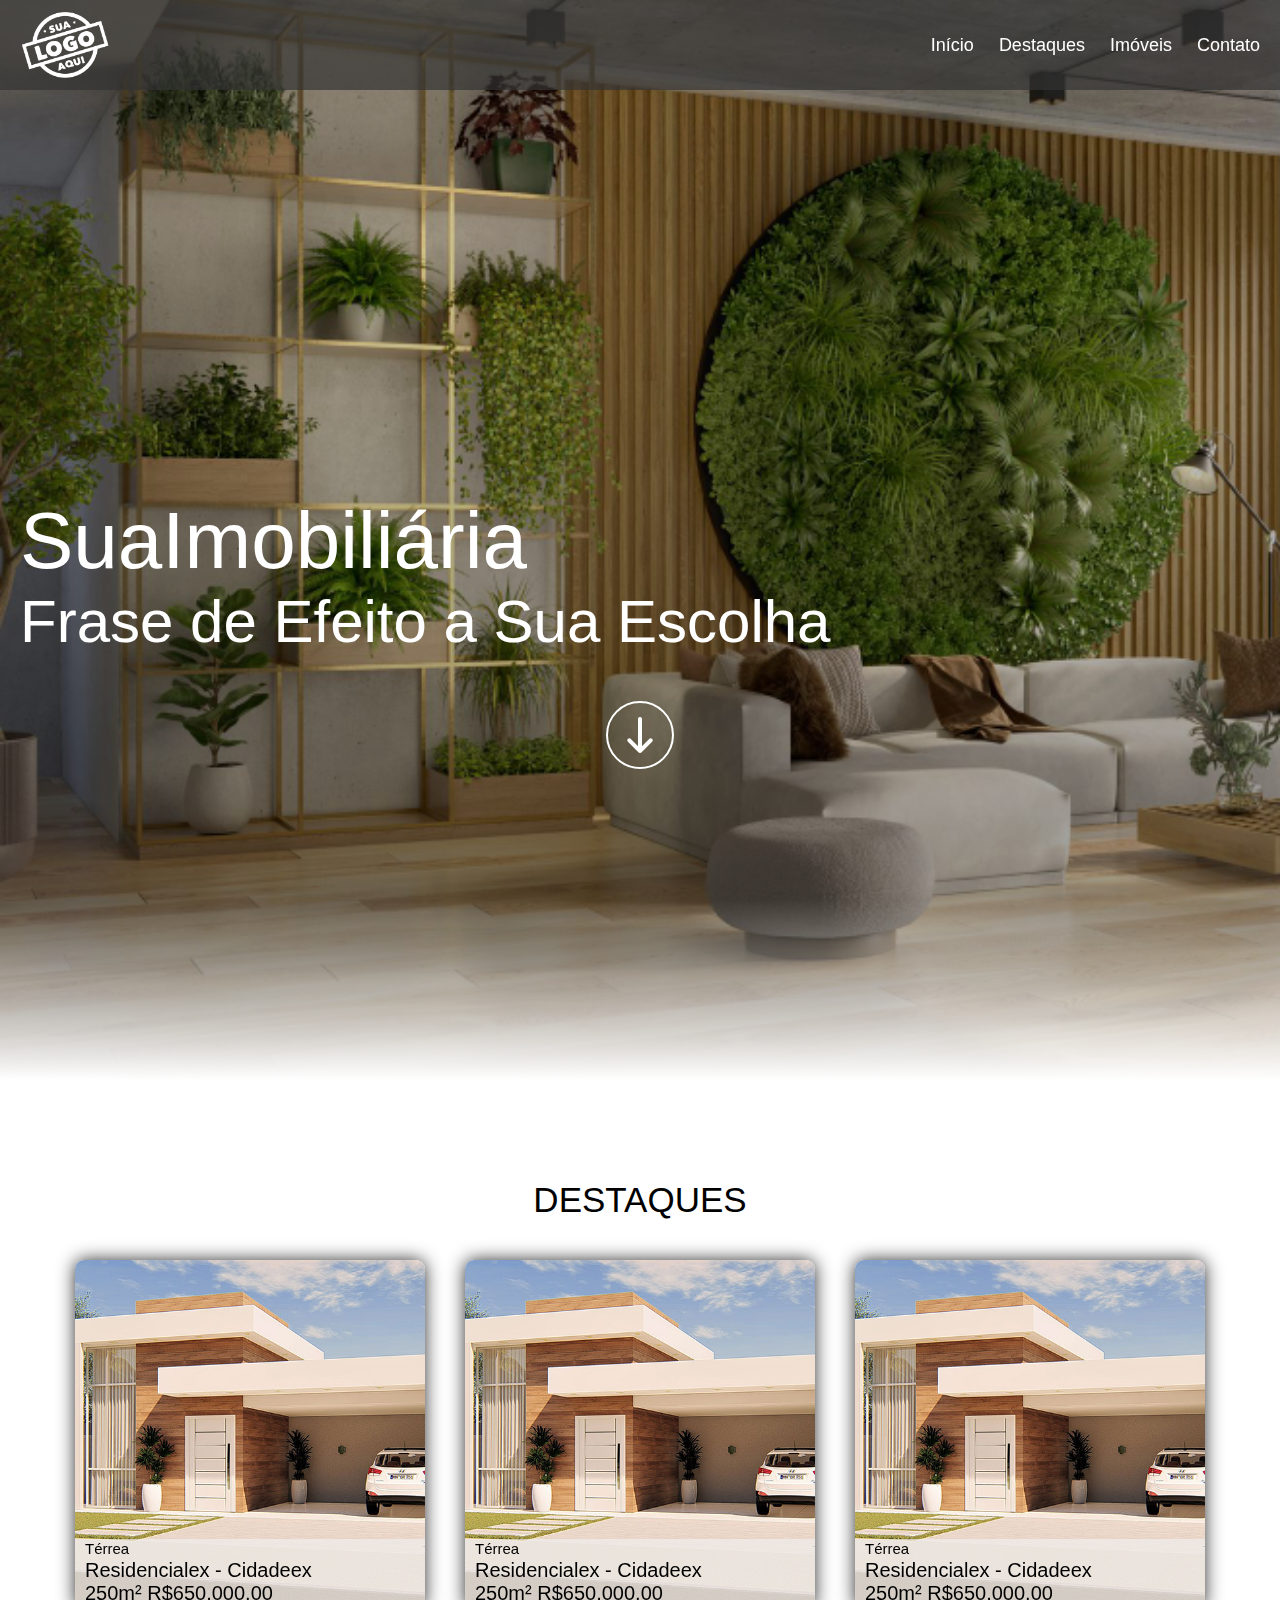
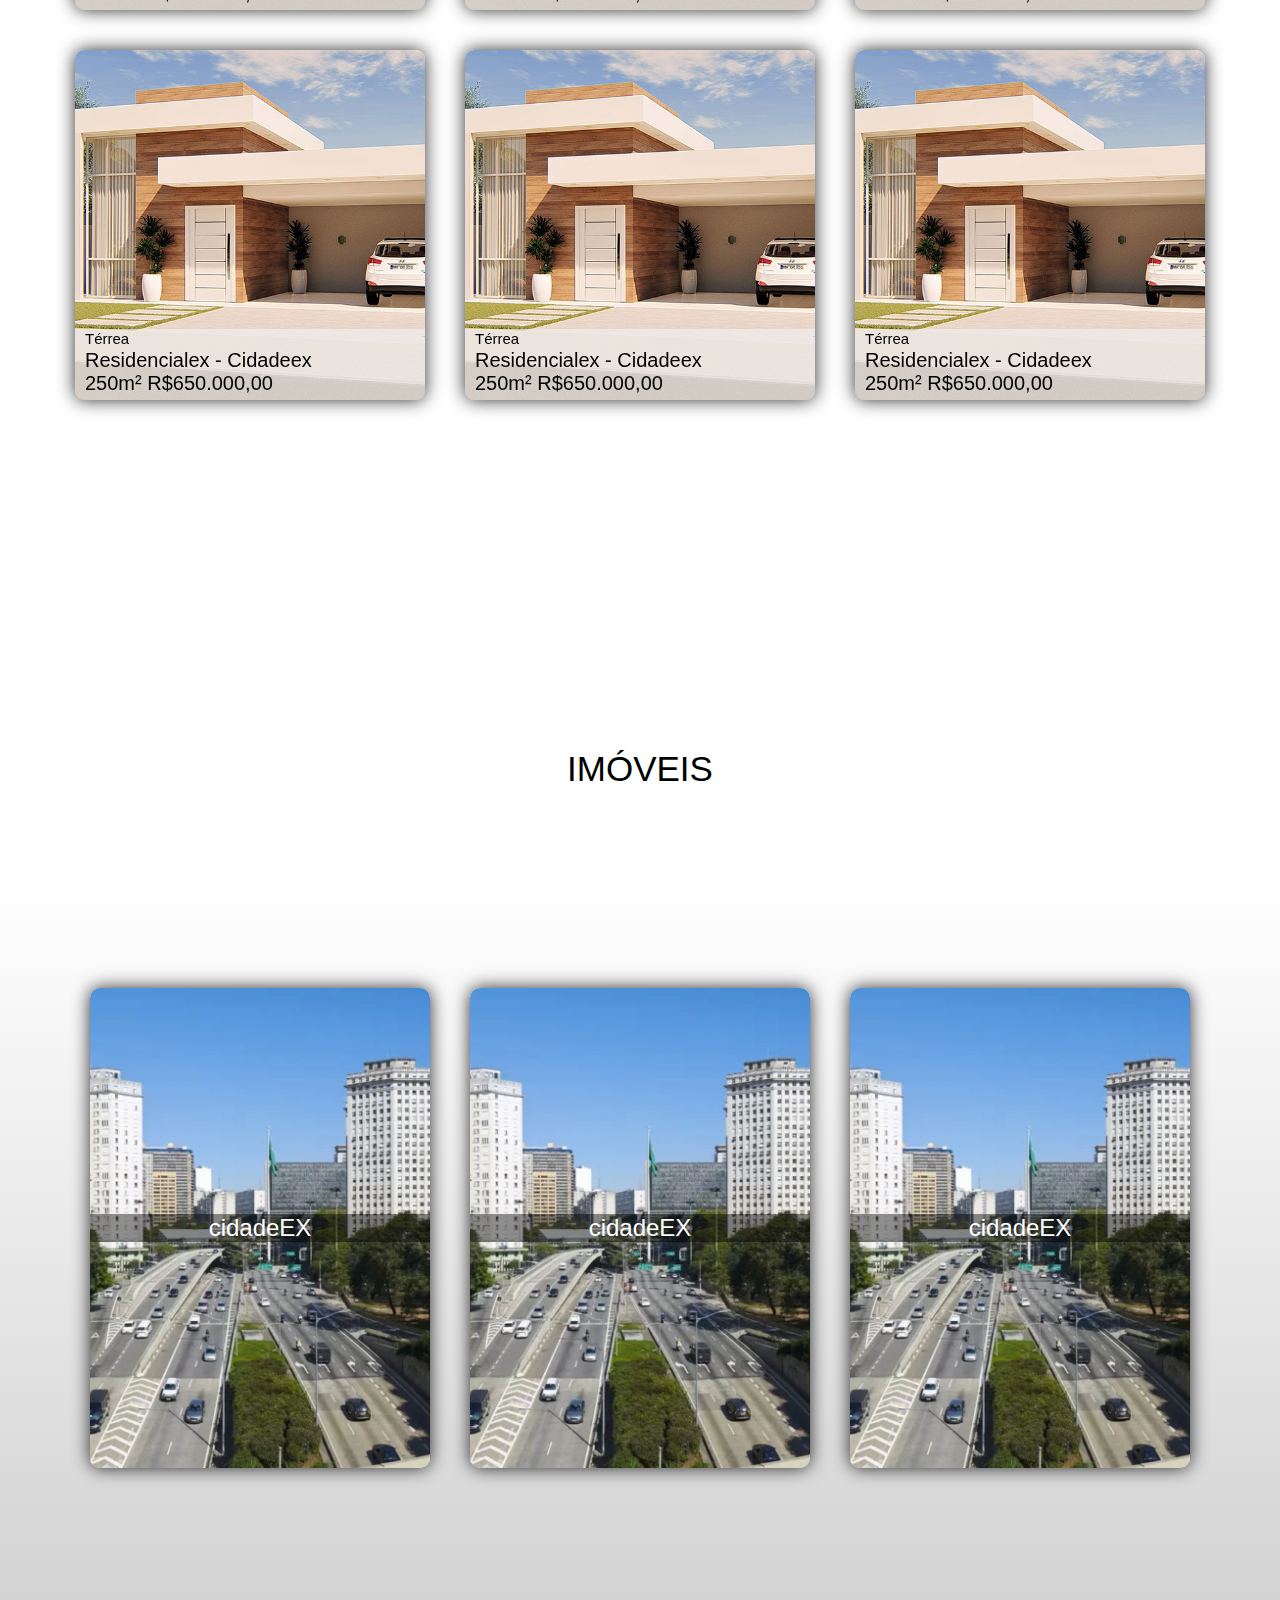
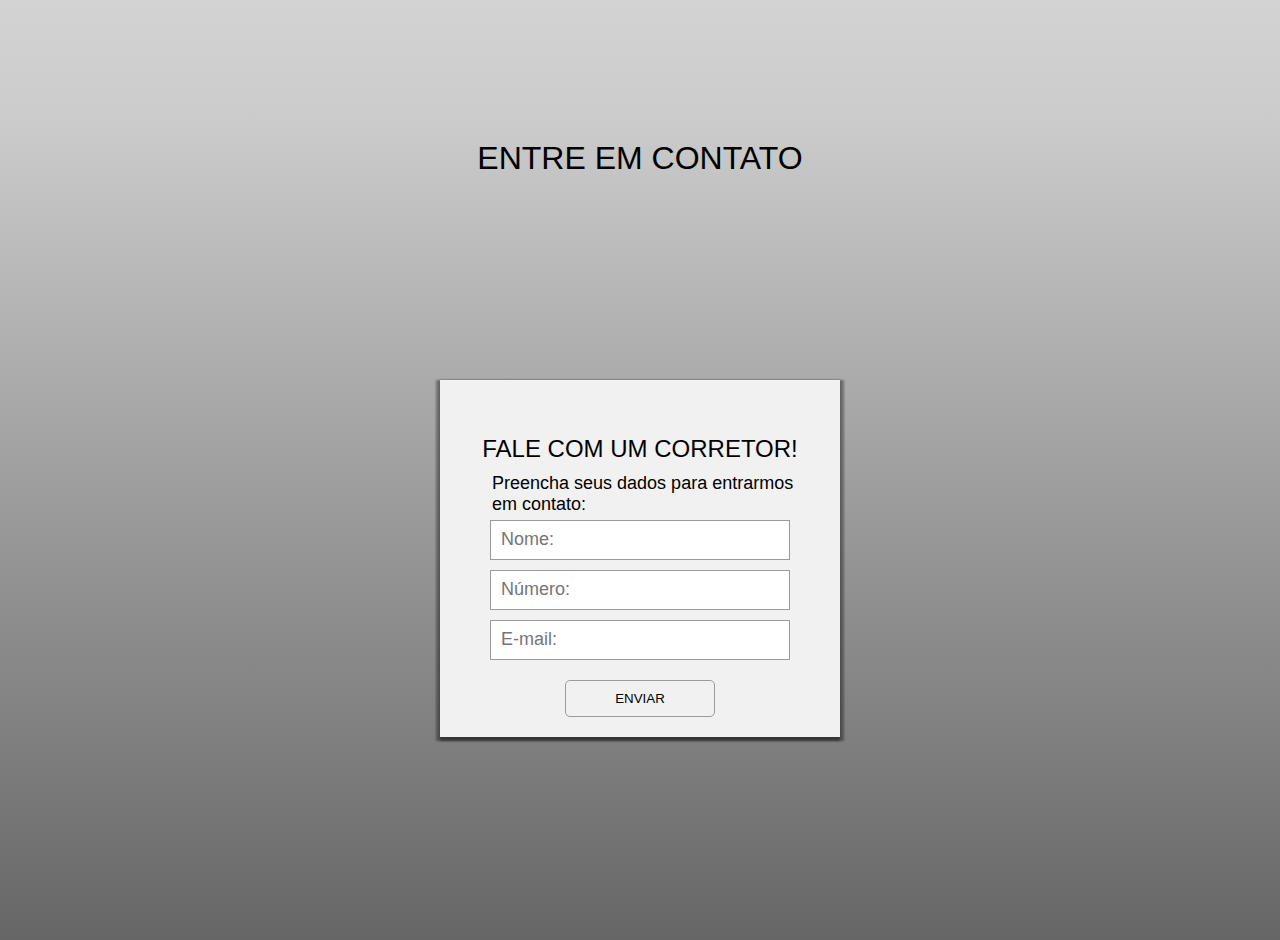
<file: index.html>
<!DOCTYPE html>
<html lang="pt-br">
<head>
    <meta charset="UTF-8">
    <meta name="viewport" content="width=device-width, initial-scale=1.0">
    <title>Sua Imobiliáraia ou Empreendimento</title>
    <link rel="stylesheet" href="style.css">
</head>
<body>
    <header>
        <nav class="navBar">
            <div class="logo"><img src="./imagens/logo-marca.png" alt=""></div> 
            <ul class="navLinks">
                <li><a href="#inicio">Início</a></li>
                <li><a href="#destaques">Destaques</a></li>
                <li><a href="#imoveis">Imóveis</a></li>
                <li><a href="#cadastro">Contato</a></li>
            </ul>
        </nav>
    </header>
    <main>

        <section class="inicio" id="inicio">
            <div class="apresentacao">
                <div class="textoApresentacao">
                    <h1>SuaImobiliária</h1>
                    <h2>Frase de Efeito a Sua Escolha</h2>
                </div>
                <div class="btnSeta" ><a href="#destaques"><img  src="./imagens/seta.png" alt=""></a></div>

            </div>
            
        </section>

        <section class="destaques" id="destaques">
            <div class="titulo"><h1>DESTAQUES</h1></div>

            <div class="destaques-container">

                <div class="container" >
                    <div class="flip">
                        <div class="frente" id="exemplo1">          
                            <p>Térrea</p>
                            <h2>Residencialex - Cidadeex  <br>
                                250m² R$650.000,00
                            </h2>
                        </div>

                        <div class="tras" id="exemplo1Tras">
                    
                            <p>
                                • 1 Suíte Master 
                                <br>• 2 Quartos 
                                <br>• 2 Banheiros
                                <br>• Cozinha 
                                <br>• Sala
                            </p>

                        </div>
                    </div>
                </div>

                <div class="container" >
                    <div class="flip">

                        <div class="frente"id="exemplo1">

                            <p>Térrea</p>
                            <h2>Residencialex - Cidadeex  <br>
                                250m² R$650.000,00
                            </h2>

                        </div>

                        <div class="tras" id="exemplo1Tras">
                            <p>
                                • 1 Suíte Master 
                                <br>• 2 Quartos 
                                <br>• 2 Banheiros
                                <br>• Cozinha 
                                <br>• Sala
                            </p>

                        </div>
                    </div>
                </div>

                <div class="container">
                    <div class="flip">

                        <div class="frente" id="exemplo1">
                            <p>Térrea</p>
                            <h2>Residencialex - Cidadeex  <br>
                                250m² R$650.000,00
                            </h2>
                        </div>

                        <div class="tras" id="exemplo1Tras">
                            <p>
                                • 1 Suíte Master 
                                <br>• 2 Quartos 
                                <br>• 2 Banheiros
                                <br>• Cozinha 
                                <br>• Sala
                            </p>

                        </div>
                    </div>
                </div>

                <div class="container" >
                    <div class="flip">

                        <div class="frente" id="exemplo1">
                            <p>Térrea</p>
                            <h2>Residencialex - Cidadeex  <br>
                                250m² R$650.000,00
                            </h2>
                        </div>

                        <div class="tras" id="exemplo1Tras">
                    
                            <p>
                                • 1 Suíte Master 
                                <br>• 2 Quartos 
                                <br>• 2 Banheiros
                                <br>• Cozinha 
                                <br>• Sala
                            </p>

                        </div>
                    </div>
                </div>

                <div class="container" >
                    <div class="flip">

                        <div class="frente" id="exemplo1">
                            <p>Térrea</p>
                            <h2>Residencialex - Cidadeex  <br>
                                250m² R$650.000,00
                            </h2>
                        </div>

                        <div class="tras" id="exemplo1Tras">
                    
                            <p>
                                • 1 Suíte Master 
                                <br>• 2 Quartos 
                                <br>• 2 Banheiros
                                <br>• Cozinha 
                                <br>• Sala
                            </p>

                        </div>
                    </div>
                </div>

                <div class="container" >
                    <div class="flip">

                        <div class="frente" id="exemplo1">
                            <p>Térrea</p>
                            <h2>Residencialex - Cidadeex  <br>
                                250m² R$650.000,00
                            </h2>
                           
                        </div>

                        <div class="tras" id="exemplo1Tras">
                    
                            <p>
                                • 1 Suíte Master 
                                <br>• 2 Quartos 
                                <br>• 2 Banheiros
                                <br>• Cozinha 
                                <br>• Sala
                            </p>

                        </div>
                    </div>
                </div>

            </div>
            
        </section>
<!--FIM SECTION destaques-->
<!--SECTION IMOVEIS-->
<section class="imoveis" id="imoveis">

    <div class="imoveis-titulo">
        <h1>IMÓVEIS</h1>
    </div>
    <div class="cidades-container">

        <a href="./cidadeEX.html" class="cidadeLink">
            <div class="cidade" id="cidadeEX">
                <h2>cidadeEX</h2>
            </div>
        </a>

        <a href="./cidadeEX.html" class="cidadeLink">
            <div class="cidade" id="cidadeEX">
                <h2>cidadeEX</h2>
            </div>
        </a>

        <a href="./cidadeEX.html" class="cidadeLink">
            <div class="cidade" id="cidadeEX">
                <h2>cidadeEX</h2>
            </div>
        </a>

    </div>

</section>
<!--FIM SECTION IMOVEIS-->
<!--SECTION CONTATO-->

        <section class="cadastro" id="cadastro">
            <div class="contato">
                

                <div class="containerCima">
                    <h1>ENTRE EM CONTATO</h1>
                </div>

                <div class="containerBaixo">
                    <form method="post">
                    
                    <h2>FALE COM UM CORRETOR!</h2>
                    <h3>Preencha seus dados para entrarmos em contato:</h3>
                    <div class="input-single">
                        <input type="text" id="nome" required autocomplete="off" placeholder="Nome:">
                    </div>
                    <div class="input-single">
                        <input type="text" id="numero" required autocomplete="off" placeholder="Número:">
                    </div>
                    <div class="input-single">
                        <input type="text" id="email" required autocomplete="off" placeholder="E-mail:">
                    </div>
                    <div class="btn"> <button value="">ENVIAR</button> </div>
    
                    </form>
                </div>
          
        </div>
        </section>
    </main>
    
</body>
</html>
</file>
<file: style.css>
*{
    margin: 0;
    padding: 0;
    box-sizing: border-box;
    scroll-behavior: smooth;
    
}

main{
    background: repeating-linear-gradient(#fff,#fff,#fff,#fff, #cccccc, #666) ;
}

@import url('https://fonts.googleapis.com/css2?family=Montserrat:ital,wght@0,100..900;1,100..900&family=Poppins:ital,wght@0,100;0,200;0,300;0,400;0,500;0,600;0,700;0,800;0,900;1,100;1,200;1,300;1,400;1,500;1,600;1,700;1,800;1,900&display=swap');

h1{
    font-family: "Montserrat", sans-serif;
    font-optical-sizing: auto;
    font-weight: 500;
    font-style: normal;
}
h2{
    font-family: "Montserrat", sans-serif;
    font-optical-sizing: auto;
    font-weight: 400;
    font-style: normal;
}

h3{
    font-family: "Montserrat", sans-serif;
    font-optical-sizing: auto;
    font-weight: 200;
    font-style: normal;
}

/*ESTILOS HEADER*/
.navBar{
    height: 10vh;
    display: flex;
    background-color: #333333af;
    justify-content: space-between;
    color: #fff;
    position: fixed;
    z-index: 10000;
    width: 100%;
    font-family: "Montserrat", sans-serif;
    font-optical-sizing: auto;
    font-weight: 100;
    font-style: normal;
    
}

.logo img{
   height: 10vh;
   margin-left: 20px;
}

.navLinks{
    display: flex;
    gap: 25px;
    text-decoration: none;
    list-style: none;
    justify-content: center;
    align-items: center;
    color: #fff;
    margin-right: 20px;
}

.navLinks a{
    display: inline-block;
    color: #fff;
    text-decoration: none;
    font-size: 18px;
}

.navLinks a:hover{
    transform: scale(1.1);
    color: #ff2c2c;
    transition: 0.5s;
}

/*ESTILOS SECTION INICIO*/
.inicio{
    display: flex;
    height: 120vh;
    width: 100%;
    background-image: url(./imagens/apartamento.jpg);
    background-size: cover;
  

}



.apresentacao{
    height: 100%;
    right: 0;
    width: 100%;
    background:  linear-gradient(180deg,#0000001c,#0000002c,#0000003a,#0000004b,#00000057,#00000062, #fff);
    background-size: cover;
    display: flex;
    flex-direction: column;
}

.textoApresentacao{
    margin-top: 55vh;
    margin-left: 20px;
    color: #fff;
}

.textoApresentacao h1{
    font-size: 80px;
}

.textoApresentacao h2{
    font-size: 60px;
}

.btnSeta{
    display: flex;
    justify-content: center;
    align-items: center;
    margin-top: 5vh;
    
   
}

.btnSeta a img{
    border: solid 2px #fff;
    border-radius: 50px;
    rotate: 90deg;
}

.btnSeta a img:hover{
    transform: scale(1.08);
    box-shadow: 0px 0px 10px  #fff;
    transition: 0.3s;
    cursor: pointer;
}


/*ESTILOS destaques*/

.destaques{
    min-height: 130vh;
    width: 100%;
    display: flex;
    gap: 20px;
    flex-direction: column;
    
    
}
.titulo{
    text-align: center;
    width: 100%;
    margin-top: 100px;
    
}
.titulo h1{
    font-size: 35px;
}

.destaques-container{
    display: flex;
    width: 100%;
    align-items: center;
    justify-content: center;
    flex-wrap:wrap;

}
.container{
    position: relative;
    width: 350px;
    height: 350px;
    margin: 20px;

}

.container:hover .flip{
    transform: rotateY(180deg);
}

.flip{
    position: absolute;
    width: 100%;
    height: 100%;
    cursor: pointer;
    transform-style: preserve-3d;
    transition: 0.8s;
}

.frente, .tras{
    position: absolute;
    width: 100%;
    height: 100%;
    border-radius: 9px;
    box-shadow: 0px 0px 18px #000000d2;
    backface-visibility: hidden;
    
}

.frente{
    display: flex;
    color: #000000;
    flex-direction: column;
    justify-content: flex-end;
    padding-top: 10px;
}
.frente p{
    width: 100%;
    line-height: 20px;    
    background-color: #f0f0f0a8;
    font-size: 15px;
    padding-left: 10px;
    font-family: "Montserrat", sans-serif;
    font-optical-sizing: auto;
    font-weight: 100;
    font-style: normal;
}

.frente h2{
    width: 100%;
    background-color:  #f0f0f0a8;
    font-size: 20px;
    border-bottom-right-radius: 9px;
    border-bottom-left-radius:9px ;
    padding-left: 10px;
    padding-bottom: 5px;
    font-family: "Montserrat", sans-serif;
    font-optical-sizing: auto;
    font-weight: 300;
    font-style: normal;
}

.tras{
    background-color: rgb(99, 99, 99);
    transform: rotateY(180deg);
    display: flex;
    align-items: center;
    justify-content: center;
    font-size: 30px;
    color: #fff;
    
}

#exemplo1{
    background-image:url(./imagens/planta1.jpg);
    background-size: cover;
    background-position: center ;
    
    
    
    
}
#exemplo1Tras{
    background: linear-gradient(rgba(0, 0, 0, 0.5), rgba(0, 0, 0, 0.5)), url(./imagens/planta1.jpg);
    background-size: cover;
    background-position: center ;
}

.exemplo1 p{
    color: #fff;
    text-align: left;
    width: 100%;
    font-family: "Montserrat", sans-serif;
    font-optical-sizing: auto;
    font-weight: 100;
    font-style: normal;
    
}

/*ESTILOS IMOVEIS*/
.imoveis{
    display: flex;
    width: 100%;
    height: 110vh;
    flex-direction: column;
}

.imoveis-titulo{
    height: 20%;
    width: 100%;
    text-align: center;
}

.imoveis-titulo h1{
    margin-top: 11vh;
    font-size: 35px;
}

.cidades-container{
    width: 100%;
    height: 100%;
    display: flex;
    gap: 40px;
    justify-content: center;
    align-items: center;

}

.cidade{
    height: 480px;
    width: 340px;
    display: flex;
    text-align: center;
    justify-content: center;
    align-items: center;
    background-image: url(./imagens/cidade-fundo.png);
    background-position: center;
    background-size: cover;
    color: black;
    border-radius: 10px;
    box-shadow: 0px 0px 18px #000000d2;

}

.cidadeLink{
    text-decoration: none;
}

.cidade:hover{
    filter: brightness(0.7);
    transform: scale(1.01);
    transition: 0.5s;
    cursor: pointer;
}

.cidade h2{
    width: 100%;
    background-color: #0000006b;
    color: #fff;
    font-family: "Montserrat", sans-serif;
}
/*FIM ESTILOS IMOVEIS*/

/*ESTILOS CONTATO*/

.cadastro{
    display: flex;
    height: 100vh;
    padding-top: 100px;
}
.contato{
    height: 100%;
    left: 0;
    width: 100%;
    display: flex;
    flex-direction: column;
    align-items: center;
    color: #fff;
    background-size: cover;
}

.containerCima{
    display: flex;
    top: 0;
    width: 100%;
   
    color: #000000;
    flex-direction: column;
    align-items: center;

}

.containerCima h2{
    overflow: hidden;
}

.logoInicio{
    height: 20vh;
    width: 100px;
}
.containerBaixo{
    display: flex;
    bottom: 0;
    width: 100%;
    overflow: hidden;
    color: #000;
    height: 100%;
    align-items: center;
    justify-content: center;
    text-align: center;
    word-wrap: break-word;
}

/*ESTILOS FORM*/
form{
    background-color: #f1f1f1;
    width: 400px;
    box-shadow: 2px 2px 2px 2px #00000057,
                -2px 2px 2px 2px #00000057;
    align-items: center;
    padding-bottom: 10px;
    
}

form h2{
    margin-top: 50px;
    padding: 5px;
}

form h3{
    padding: 5px;
    text-align: left;
    margin-left: 47px;
    margin-right: 21px;
    font-size: 18px;

}
.input-single input{
    border: solid 1px #9b9b9b;
    width: 300px;
    height: 40px;
    margin-bottom: 10px;
    padding: 10px;

}

.input-single input::placeholder{
    padding: 10px, 10px, 10px, 0;
    font-size: 18px;
    font-family: "Montserrat", sans-serif;
    font-optical-sizing: auto;
    font-weight: 100;
    font-style: normal;
}


.btn{
    margin-top: 10px;
    margin-bottom: 10px;
    font-family: "Montserrat", sans-serif;
    
    
}

.btn button{
    padding: 10px;
    width: 150px;
    text-align: center;
    background-color: #ffffff00;
    border: solid 1px #9b9b9b;
    border-radius: 5px;
    font-optical-sizing: auto;
    font-weight: 400;
    font-style: normal;

}

.btn button:hover{
    transform: scale(1.1);
    cursor: pointer;
    transition: 0.5s;
}
</file>
